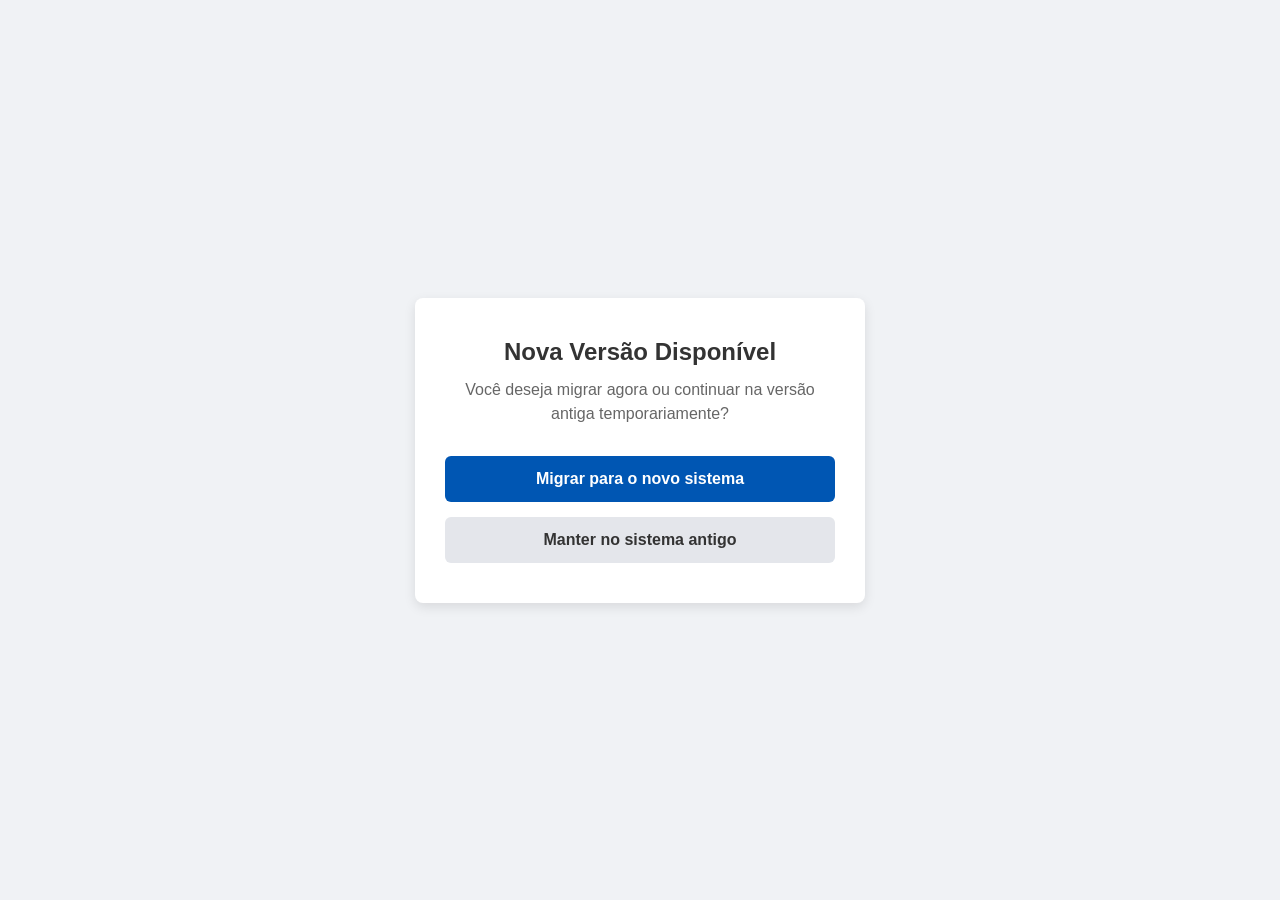
<file: index.html>
<!DOCTYPE html>
<html lang="pt-BR">
<head>
    <meta charset="UTF-8">
    <meta name="viewport" content="width=device-width, initial-scale=1.0">
    <title>Escolha a Versão do Sistema</title>
    <style>
        /* Reset padrão */
        * {
            margin: 0;
            padding: 0;
            box-sizing: border-box;
        }

        /* Fundo e alinhamento */
        body {
            font-family: Arial, sans-serif;
            background-color: #f0f2f5;
            display: flex;
            justify-content: center;
            align-items: center;
            height: 100vh;
        }

        /* Cartão principal */
        .container {
            background-color: #ffffff;
            padding: 40px 30px;
            border-radius: 8px;
            box-shadow: 0 4px 12px rgba(0, 0, 0, 0.1);
            text-align: center;
            max-width: 450px;
            width: 90%;
        }

        /* Textos */
        h1 {
            color: #333333;
            margin-bottom: 12px;
            font-size: 24px;
        }

        p {
            color: #666666;
            margin-bottom: 30px;
            font-size: 16px;
            line-height: 1.5;
        }

        /* Estrutura dos botões */
        .buttons {
            display: flex;
            flex-direction: column;
            gap: 15px;
        }

        /* Base do botão */
        .btn {
            display: inline-block;
            padding: 14px 20px;
            border-radius: 6px;
            font-size: 16px;
            font-weight: bold;
            text-decoration: none;
            transition: background-color 0.2s;
        }

        /* Botão do novo sistema */
        .btn-new {
            background-color: #0056b3;
            color: #ffffff;
        }

        .btn-new:hover {
            background-color: #004494;
        }

        /* Botão do sistema antigo */
        .btn-old {
            background-color: #e4e6eb;
            color: #333333;
        }

        .btn-old:hover {
            background-color: #d8dadf;
        }
    </style>
</head>
<body>
    <div class="container">
        <h1>Nova Versão Disponível</h1>
        <p>Você deseja migrar agora ou continuar na versão antiga temporariamente?</p>
        
        <div class="buttons">
            <!-- Link para versão nova -->
            <a href="https://nexoz.onrender.com/" class="btn btn-new">Migrar para o novo sistema</a>
            
            <!-- Link para versão antiga -->
            <a href="./pages/index.html" class="btn btn-old">Manter no sistema antigo</a>
        </div>
    </div>
</body>
</html>
</file>
